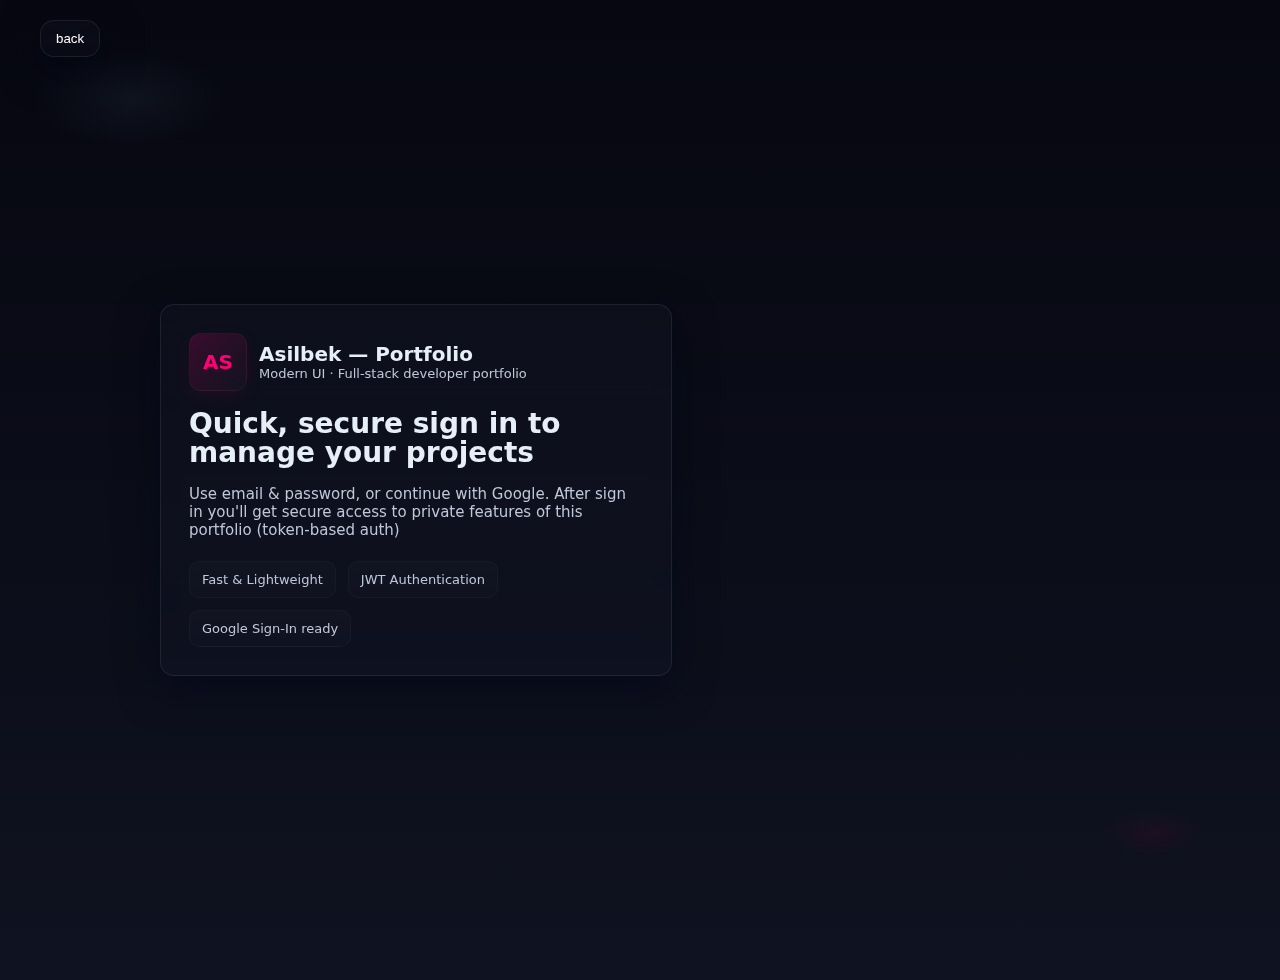
<file: index.html>
<!doctype html>
<html lang="uz">

<head>
  <meta charset="utf-8" />
  <meta name="viewport" content="width=device-width,initial-scale=1" />
  <title>Auth UI — Modern Login & Signup</title>
  <link rel="stylesheet" href="./style.css">
</head>

<body>
  <a href="https://portfolio-in-react-pearl.vercel.app/"><button class="btn-back">back</button></a>

  <main class="auth-wrap" aria-live="polite">
    <!-- LEFT HERO -->
    <aside class="auth-hero" aria-hidden="false">
      <div class="brand">
        <div class="logo">AS</div>
        <div>
          <h1>Asilbek — Portfolio</h1>
          <p>Modern UI · Full-stack developer portfolio</p>
        </div>
      </div>

      <h2 class="hero-title">Quick, secure sign in to manage your projects</h2>
      <p class="hero-desc">Use email & password, or continue with Google. After sign in you'll get secure access to
        private features of this portfolio (token-based auth)</p>

      <div class="features" aria-hidden="true">
        <div class="feature">Fast & Lightweight</div>
        <div class="feature">JWT Authentication</div>
        <div class="feature">Google Sign-In ready</div>
      </div>
    </aside>

    <!-- RIGHT CARD (LOGIN / SIGNUP) -->
    <section class="auth-card" aria-labelledby="auth-heading">
      <div class="toggle-row">
        <div class="toggle-tabs" role="tablist" aria-label="Authentication tabs">
          <div id="tab-login" class="tab active" role="tab" aria-selected="true" tabindex="0">Login</div>
          <div id="tab-signup" class="tab" role="tab" aria-selected="false" tabindex="0">Sign up</div>
        </div>

        <div class="muted-note">Secure · Encrypted · Token-based</div>
      </div>

      <!-- LOGIN FORM -->
      <form id="form-login" class="auth-form" autocomplete="on" aria-hidden="false">
        <div>
          <label for="login-email">Email</label>
          <input id="login-email" class="input" type="email" placeholder="you@domain.com" required />
        </div>

        <div>
          <label for="login-pass">Password</label>
          <input id="login-pass" class="input" type="password" placeholder="••••••••" required minlength="6" />
        </div>

        <div class="row" style="justify-content:space-between; align-items:center;">
          <button type="submit" class="btn">Sign in</button>
          <button type="button" class="btn ghost" onclick="alert('Forgot password flow goes here')">Forgot?</button>
        </div>

        <div class="divider">OR</div>

        <!-- Google Button (placeholder) -->
        <button type="button" class="social-btn" id="google-login">
          <svg width="18" height="18" viewBox="0 0 533.5 544.3" aria-hidden="true">
            <path fill="#4285F4"
              d="M533.5 278.4c0-17.4-1.6-34.2-4.6-50.4H272v95.5h146.9c-6.3 33.6-25 62-53.6 81.3v67.7h86.6c50.6-46.6 81.6-115.6 81.6-193.9z" />
            <path fill="#34A853"
              d="M272 544.3c72.9 0 134.1-24.2 178.8-65.9l-86.6-67.7c-24.1 16.2-55 25.8-92.2 25.8-70.9 0-130.9-47.9-152.3-112.2H28.6v70.4C72.9 485.3 166.4 544.3 272 544.3z" />
            <path fill="#FBBC05"
              d="M119.7 323.9c-10.9-32.6-10.9-68 0-100.6V153H28.6c-39.6 79-39.6 173.6 0 252.6l91.1-82.7z" />
            <path fill="#EA4335"
              d="M272 108.1c38.4-.6 75.6 13.2 103.7 38.8l77.6-77.6C406.1 24.8 344.9 0 272 0 166.4 0 72.9 59 28.6 153l91.1 70.9C141.1 156 201.1 108.7 272 108.1z" />
          </svg>
          <span>Continue with Google</span>
        </button>

        <div class="muted-note">By continuing, you agree to our <span class="link-like"
            onclick="alert('Show terms')">terms</span>.</div>
      </form>

      <!-- SIGNUP FORM (hidden by default) -->
      <form id="form-signup" class="auth-form" style="display:none;" autocomplete="on" aria-hidden="true">
        <div>
          <label for="signup-name">Full name</label>
          <input id="signup-name" class="input" type="text" placeholder="Your full name" required />
        </div>

        <div>
          <label for="signup-email">Email</label>
          <input id="signup-email" class="input" type="email" placeholder="you@domain.com" required />
        </div>

        <div>
          <label for="signup-pass">Password</label>
          <input id="signup-pass" class="input" type="password" placeholder="Create password" required minlength="6" />
        </div>

        <div class="row" style="justify-content:flex-end;">
          <button type="submit" class="btn">Create account</button>
        </div>

        <div class="divider">OR</div>

        <button type="button" class="social-btn" id="google-signup">
          <svg width="18" height="18" viewBox="0 0 533.5 544.3" aria-hidden="true">
            <path fill="#4285F4"
              d="M533.5 278.4c0-17.4-1.6-34.2-4.6-50.4H272v95.5h146.9c-6.3 33.6-25 62-53.6 81.3v67.7h86.6c50.6-46.6 81.6-115.6 81.6-193.9z" />
            <path fill="#34A853"
              d="M272 544.3c72.9 0 134.1-24.2 178.8-65.9l-86.6-67.7c-24.1 16.2-55 25.8-92.2 25.8-70.9 0-130.9-47.9-152.3-112.2H28.6v70.4C72.9 485.3 166.4 544.3 272 544.3z" />
            <path fill="#FBBC05"
              d="M119.7 323.9c-10.9-32.6-10.9-68 0-100.6V153H28.6c-39.6 79-39.6 173.6 0 252.6l91.1-82.7z" />
            <path fill="#EA4335"
              d="M272 108.1c38.4-.6 75.6 13.2 103.7 38.8l77.6-77.6C406.1 24.8 344.9 0 272 0 166.4 0 72.9 59 28.6 153l91.1 70.9C141.1 156 201.1 108.7 272 108.1z" />
          </svg>
          <span>Sign up with Google</span>
        </button>

        <div class="muted-note">Already have an account? <span class="link-like" id="goto-login">Sign in</span></div>
      </form>

    </section>
  </main>
  <script src="./script.js"></script>
</body>

</html>
</file>
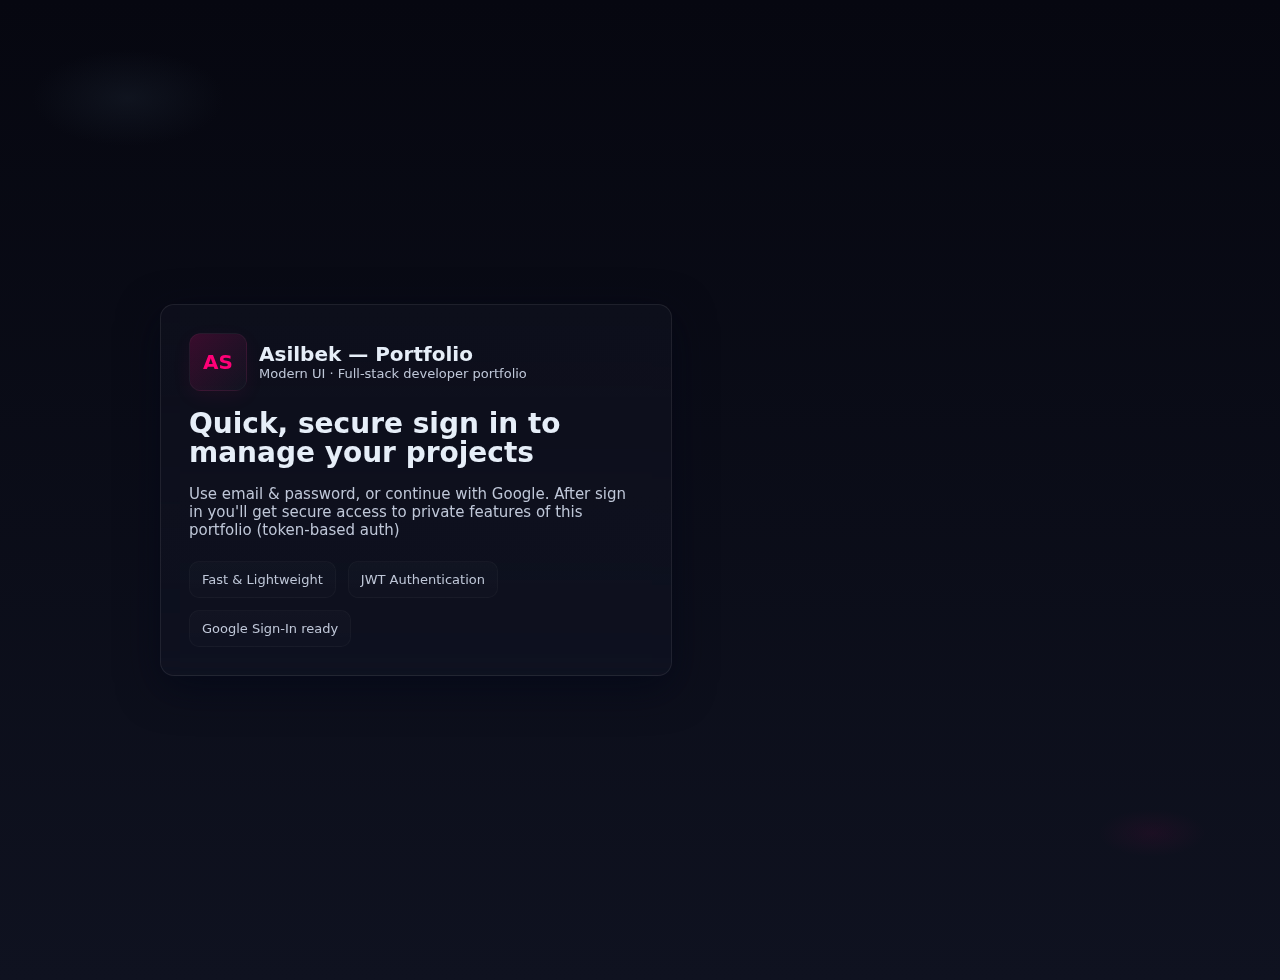
<file: auth.html>
<!doctype html>
<html lang="uz">
<head>
  <meta charset="utf-8" />
  <meta name="viewport" content="width=device-width,initial-scale=1" />
  <title>Auth UI — Modern Login & Signup</title>

  <style>
    :root{
      --bg-1: #060710;
      --bg-2: #0f1220;
      --glass: rgba(255,255,255,0.06);
      --accent: #ff0077;
      --muted: #bfc7d8;
      --radius: 14px;
      --card-w: 960px;
      --glass-border: rgba(255,255,255,0.08);
      --glass-strong: rgba(255,255,255,0.09);
      --glass-soft: rgba(255,255,255,0.03);
    }

    /* Page background */
    body{
      margin:0;
      min-height:100vh;
      font-family: Inter, ui-sans-serif, system-ui, -apple-system, "Segoe UI", Roboto, "Helvetica Neue", Arial;
      background: radial-gradient(1200px 600px at 10% 10%, rgba(31,41,55,0.35), transparent 8%),
                  radial-gradient(900px 400px at 90% 85%, rgba(255,0,119,0.06), transparent 6%),
                  linear-gradient(180deg, var(--bg-1), var(--bg-2));
      color: #e6eef8;
      display:flex;
      align-items:center;
      justify-content:center;
      padding:40px 20px;
      -webkit-font-smoothing:antialiased;
      -moz-osx-font-smoothing:grayscale;
    }

    /* Layout */
    .auth-wrap{
      width:100%;
      max-width: var(--card-w);
      display:grid;
      grid-template-columns: 1fr 420px;
      gap:28px;
      align-items:center;
    }

    /* Left hero */
    .auth-hero{
      padding:28px;
      border-radius: var(--radius);
      background: linear-gradient(180deg, rgba(255,255,255,0.02), rgba(255,255,255,0.01));
      border: 1px solid var(--glass-border);
      box-shadow: 0 12px 40px rgba(2,6,23,0.6);
      backdrop-filter: blur(8px) saturate(120%);
      overflow:hidden;
    }

    .brand{
      display:flex;
      gap:12px;
      align-items:center;
      margin-bottom:18px;
    }
    .logo{
      width:56px;
      height:56px;
      border-radius:12px;
      display:grid;
      place-items:center;
      font-weight:800;
      background: linear-gradient(135deg, rgba(255,0,119,0.18), rgba(31,41,55,0.18));
      border: 1px solid rgba(255,255,255,0.04);
      color:var(--accent);
      box-shadow: 0 6px 20px rgba(255,0,119,0.06);
      font-size:20px;
    }
    .brand h1{font-size:20px;margin:0;}
    .brand p{margin:0;color:var(--muted);font-size:13px;}

    .hero-title{
      font-size:28px;
      line-height:1.05;
      margin:10px 0 18px 0;
      font-weight:700;
    }
    .hero-desc{
      color:var(--muted);
      font-size:15px;
      max-width:55ch;
      margin-bottom:22px;
    }

    .features{
      display:flex;
      gap:12px;
      flex-wrap:wrap;
    }
    .feature{
      background: linear-gradient(180deg, rgba(255,255,255,0.02), rgba(255,255,255,0.01));
      padding:10px 12px;
      border-radius:10px;
      font-size:13px;
      color:var(--muted);
      border:1px solid var(--glass-soft);
      display:inline-flex;
      gap:10px;
      align-items:center;
    }

    /* Right card (forms) */
    .auth-card{
      padding:22px;
      border-radius:18px;
      background: linear-gradient(180deg, rgba(255,255,255,0.02), rgba(255,255,255,0.01));
      border: 1px solid var(--glass-border);
      box-shadow: 0 18px 40px rgba(2,6,23,0.6);
      backdrop-filter: blur(12px) saturate(110%);
      position:relative;
      overflow:hidden;
    }

    /* Toggle */
    .toggle-row{
      display:flex;
      gap:8px;
      align-items:center;
      justify-content:space-between;
      margin-bottom:18px;
    }
    .toggle-tabs{
      display:flex;
      gap:8px;
      background:transparent;
      border-radius:12px;
    }
    .tab{
      padding:8px 14px;
      border-radius:10px;
      cursor:pointer;
      font-weight:600;
      color:var(--muted);
      transition: all .25s ease;
      user-select:none;
    }
    .tab.active{
      background: linear-gradient(90deg, rgba(255,0,119,0.14), rgba(31,41,55,0.06));
      color:#fff;
      box-shadow: 0 6px 18px rgba(255,0,119,0.08);
      border:1px solid var(--glass-strong);
    }

    .auth-form{
      display:flex;
      flex-direction:column;
      gap:12px;
    }

    label{
      font-size:13px;
      color:var(--muted);
      display:block;
      margin-bottom:6px;
    }

    .input{
      width:100%;
      padding:12px 14px;
      border-radius:10px;
      background: rgba(255,255,255,0.03);
      border: 1px solid rgba(255,255,255,0.06);
      color: #e8f0ff;
      outline:none;
      font-size:14px;
      transition: all .18s ease;
    }
    .input::placeholder{ color: #9aa6bf; }

    .input:focus{
      box-shadow: 0 8px 28px rgba(255,0,119,0.08);
      border-color: var(--accent);
      transform: translateY(-2px);
    }

    .row{
      display:flex;
      gap:10px;
    }

    .btn{
      display:inline-flex;
      align-items:center;
      justify-content:center;
      gap:10px;
      padding:12px 14px;
      border-radius:10px;
      border:none;
      cursor:pointer;
      font-weight:700;
      background: linear-gradient(90deg, var(--accent), #ff4fa2);
      color:white;
      box-shadow: 0 12px 30px rgba(255,0,119,0.14);
      transition: transform .18s ease, box-shadow .18s ease;
      font-size:15px;
    }
    .btn:active{ transform: translateY(2px); }
    .btn.ghost{
      background:transparent;
      color:var(--muted);
      border:1px solid rgba(255,255,255,0.04);
      box-shadow:none;
      font-weight:600;
    }

    .social-btn{
      display:flex;
      gap:10px;
      align-items:center;
      justify-content:center;
      padding:10px;
      border-radius:10px;
      border:1px solid rgba(255,255,255,0.04);
      background: linear-gradient(180deg, rgba(255,255,255,0.01), rgba(255,255,255,0.02));
      color:var(--muted);
      cursor:pointer;
      transition: all .15s ease;
    }
    .social-btn:hover{
      transform: translateY(-4px);
      border-color: rgba(255,255,255,0.09);
      color:#fff;
      box-shadow: 0 10px 30px rgba(0,0,0,0.45);
    }

    /* small note */
    .muted-note{ color:var(--muted); font-size:13px; text-align:center; margin-top:6px; }

    .divider{
      display:flex;
      align-items:center;
      gap:12px;
      margin:10px 0;
    }
    .divider::before,
    .divider::after{
      content:"";
      height:1px;
      background: rgba(255,255,255,0.04);
      flex:1;
      border-radius:4px;
    }

    /* Footer actions */
    .foot{
      display:flex;
      align-items:center;
      justify-content:space-between;
      gap:10px;
      margin-top:6px;
    }
    .link-like{
      color:var(--muted);
      font-size:13px;
      text-decoration:underline dashed rgba(255,255,255,0.04);
      cursor:pointer;
    }

    /* small responsive */
    @media (max-width:980px){
      .auth-wrap{ grid-template-columns: 1fr; max-width:720px; }
      .auth-hero{ order:2; margin-top:12px; }
      .auth-card{ order:1; }
    }
    @media (max-width:520px){
      .auth-hero{ padding:20px; }
      .hero-title{ font-size:20px; }
      .brand h1{ font-size:16px; }
    }

    /* subtle entrance animation */
    .auth-card{ transform: translateY(8px); opacity:0; animation: cardIn .7s ease forwards .08s; }
    @keyframes cardIn{
      to{ transform:none; opacity:1; }
    }

    /* helper for visually-hidden but accessible text */
    .visually-hidden{
      position:absolute!important;
      height:1px;width:1px;overflow:hidden;clip:rect(1px,1px,1px,1px);
      white-space:nowrap;border:0;padding:0;margin:-1px;
    }
  </style>
</head>
<body>

  <main class="auth-wrap" aria-live="polite">
    <!-- LEFT HERO -->
    <aside class="auth-hero" aria-hidden="false">
      <div class="brand">
        <div class="logo">AS</div>
        <div>
          <h1>Asilbek — Portfolio</h1>
          <p>Modern UI · Full-stack developer portfolio</p>
        </div>
      </div>

      <h2 class="hero-title">Quick, secure sign in to manage your projects</h2>
      <p class="hero-desc">Use email & password, or continue with Google. After sign in you'll get secure access to private features of this portfolio (token-based auth)</p>

      <div class="features" aria-hidden="true">
        <div class="feature">Fast & Lightweight</div>
        <div class="feature">JWT Authentication</div>
        <div class="feature">Google Sign-In ready</div>
      </div>
    </aside>

    <!-- RIGHT CARD (LOGIN / SIGNUP) -->
    <section class="auth-card" aria-labelledby="auth-heading">
      <div class="toggle-row">
        <div class="toggle-tabs" role="tablist" aria-label="Authentication tabs">
          <div id="tab-login" class="tab active" role="tab" aria-selected="true" tabindex="0">Login</div>
          <div id="tab-signup" class="tab" role="tab" aria-selected="false" tabindex="0">Sign up</div>
        </div>

        <div class="muted-note">Secure · Encrypted · Token-based</div>
      </div>

      <!-- LOGIN FORM -->
      <form id="form-login" class="auth-form" autocomplete="on" aria-hidden="false">
        <div>
          <label for="login-email">Email</label>
          <input id="login-email" class="input" type="email" placeholder="you@domain.com" required />
        </div>

        <div>
          <label for="login-pass">Password</label>
          <input id="login-pass" class="input" type="password" placeholder="••••••••" required minlength="6" />
        </div>

        <div class="row" style="justify-content:space-between; align-items:center;">
          <button type="submit" class="btn">Sign in</button>
          <button type="button" class="btn ghost" onclick="alert('Forgot password flow goes here')">Forgot?</button>
        </div>

        <div class="divider">OR</div>

        <!-- Google Button (placeholder) -->
        <button type="button" class="social-btn" id="google-login">
          <svg width="18" height="18" viewBox="0 0 533.5 544.3" aria-hidden="true"><path fill="#4285F4" d="M533.5 278.4c0-17.4-1.6-34.2-4.6-50.4H272v95.5h146.9c-6.3 33.6-25 62-53.6 81.3v67.7h86.6c50.6-46.6 81.6-115.6 81.6-193.9z"/><path fill="#34A853" d="M272 544.3c72.9 0 134.1-24.2 178.8-65.9l-86.6-67.7c-24.1 16.2-55 25.8-92.2 25.8-70.9 0-130.9-47.9-152.3-112.2H28.6v70.4C72.9 485.3 166.4 544.3 272 544.3z"/><path fill="#FBBC05" d="M119.7 323.9c-10.9-32.6-10.9-68 0-100.6V153H28.6c-39.6 79-39.6 173.6 0 252.6l91.1-82.7z"/><path fill="#EA4335" d="M272 108.1c38.4-.6 75.6 13.2 103.7 38.8l77.6-77.6C406.1 24.8 344.9 0 272 0 166.4 0 72.9 59 28.6 153l91.1 70.9C141.1 156 201.1 108.7 272 108.1z"/></svg>
          <span>Continue with Google</span>
        </button>

        <div class="muted-note">By continuing, you agree to our <span class="link-like" onclick="alert('Show terms')">terms</span>.</div>
      </form>

      <!-- SIGNUP FORM (hidden by default) -->
      <form id="form-signup" class="auth-form" style="display:none;" autocomplete="on" aria-hidden="true">
        <div>
          <label for="signup-name">Full name</label>
          <input id="signup-name" class="input" type="text" placeholder="Your full name" required />
        </div>

        <div>
          <label for="signup-email">Email</label>
          <input id="signup-email" class="input" type="email" placeholder="you@domain.com" required />
        </div>

        <div>
          <label for="signup-pass">Password</label>
          <input id="signup-pass" class="input" type="password" placeholder="Create password" required minlength="6" />
        </div>

        <div class="row" style="justify-content:flex-end;">
          <button type="submit" class="btn">Create account</button>
        </div>

        <div class="divider">OR</div>

        <button type="button" class="social-btn" id="google-signup">
          <svg width="18" height="18" viewBox="0 0 533.5 544.3" aria-hidden="true"><path fill="#4285F4" d="M533.5 278.4c0-17.4-1.6-34.2-4.6-50.4H272v95.5h146.9c-6.3 33.6-25 62-53.6 81.3v67.7h86.6c50.6-46.6 81.6-115.6 81.6-193.9z"/><path fill="#34A853" d="M272 544.3c72.9 0 134.1-24.2 178.8-65.9l-86.6-67.7c-24.1 16.2-55 25.8-92.2 25.8-70.9 0-130.9-47.9-152.3-112.2H28.6v70.4C72.9 485.3 166.4 544.3 272 544.3z"/><path fill="#FBBC05" d="M119.7 323.9c-10.9-32.6-10.9-68 0-100.6V153H28.6c-39.6 79-39.6 173.6 0 252.6l91.1-82.7z"/><path fill="#EA4335" d="M272 108.1c38.4-.6 75.6 13.2 103.7 38.8l77.6-77.6C406.1 24.8 344.9 0 272 0 166.4 0 72.9 59 28.6 153l91.1 70.9C141.1 156 201.1 108.7 272 108.1z"/></svg>
          <span>Sign up with Google</span>
        </button>

        <div class="muted-note">Already have an account? <span class="link-like" id="goto-login">Sign in</span></div>
      </form>

    </section>
  </main>

  <script>
    // Simple tab toggle (keeps focus and accessibility attributes)
    const tabLogin = document.getElementById('tab-login');
    const tabSignup = document.getElementById('tab-signup');
    const formLogin = document.getElementById('form-login');
    const formSignup = document.getElementById('form-signup');
    const gotoLogin = document.getElementById('goto-login');

    function activateLogin(){
      tabLogin.classList.add('active');
      tabLogin.setAttribute('aria-selected','true');
      tabSignup.classList.remove('active');
      tabSignup.setAttribute('aria-selected','false');

      formLogin.style.display = '';
      formLogin.setAttribute('aria-hidden','false');
      formSignup.style.display = 'none';
      formSignup.setAttribute('aria-hidden','true');
    }

    function activateSignup(){
      tabSignup.classList.add('active');
      tabSignup.setAttribute('aria-selected','true');
      tabLogin.classList.remove('active');
      tabLogin.setAttribute('aria-selected','false');

      formSignup.style.display = '';
      formSignup.setAttribute('aria-hidden','false');
      formLogin.style.display = 'none';
      formLogin.setAttribute('aria-hidden','true');
    }

    tabLogin.addEventListener('click', activateLogin);
    tabSignup.addEventListener('click', activateSignup);
    tabLogin.addEventListener('keydown', (e)=>{ if(e.key==='Enter' || e.key===' ') activateLogin() });
    tabSignup.addEventListener('keydown', (e)=>{ if(e.key==='Enter' || e.key===' ') activateSignup() });
    gotoLogin && gotoLogin.addEventListener('click', activateLogin);

    // Placeholder handlers for forms (replace with real fetch to your backend)
    formLogin.addEventListener('submit', (e) => {
      e.preventDefault();
      const email = document.getElementById('login-email').value;
      alert('You would send these to backend:\n' + email + '\n(Implement fetch POST to /api/login and receive JWT)');
    });

    formSignup.addEventListener('submit', (e) => {
      e.preventDefault();
      const name = document.getElementById('signup-name').value;
      alert('Signup flow — send to backend:\n' + name + '\n(Implement fetch POST to /api/signup)');
    });

    // Google buttons: these are placeholders — integrate Google Identity or One Tap later
    document.getElementById('google-login').addEventListener('click', () => {
      alert('Open Google sign-in flow here (frontend). After Google returns credential, POST it to your backend /api/auth-google to get JWT.');
    });
    document.getElementById('google-signup').addEventListener('click', () => {
      alert('Same as above — Google Sign Up flow.');
    });
  </script>

</body>
</html>
</file>
<file: style.css>
:root{
      --bg-1: #060710;
      --bg-2: #0f1220;
      --glass: rgba(255,255,255,0.06);
      --accent: #ff0077;
      --muted: #bfc7d8;
      --radius: 14px;
      --card-w: 960px;
      --glass-border: rgba(255,255,255,0.08);
      --glass-strong: rgba(255,255,255,0.09);
      --glass-soft: rgba(255,255,255,0.03);
    }

    .btn-back {
      position: absolute;
      top: 20px;
      left: 40px;
      color: #fff;
      padding: 10px 15px;
      border-radius: var(--radius);
      background: linear-gradient(180deg, rgba(255,255,255,0.02), rgba(255,255,255,0.01));
      border: 1px solid var(--glass-border);
      box-shadow: 0 12px 40px rgba(2,6,23,0.6);
      backdrop-filter: blur(8px) saturate(120%);
    }

    /* Page background */
    body{
      margin:0;
      min-height:100vh;
      font-family: Inter, ui-sans-serif, system-ui, -apple-system, "Segoe UI", Roboto, "Helvetica Neue", Arial;
      background: radial-gradient(1200px 600px at 10% 10%, rgba(31,41,55,0.35), transparent 8%),
                  radial-gradient(900px 400px at 90% 85%, rgba(255,0,119,0.06), transparent 6%),
                  linear-gradient(180deg, var(--bg-1), var(--bg-2));
      color: #e6eef8;
      display:flex;
      align-items:center;
      justify-content:center;
      padding:40px 20px;
      -webkit-font-smoothing:antialiased;
      -moz-osx-font-smoothing:grayscale;
    }

    /* Layout */
    .auth-wrap{
      width:100%;
      max-width: var(--card-w);
      display:grid;
      grid-template-columns: 1fr 420px;
      gap:28px;
      align-items:center;
    }

    /* Left hero */
    .auth-hero{
      padding:28px;
      border-radius: var(--radius);
      background: linear-gradient(180deg, rgba(255,255,255,0.02), rgba(255,255,255,0.01));
      border: 1px solid var(--glass-border);
      box-shadow: 0 12px 40px rgba(2,6,23,0.6);
      backdrop-filter: blur(8px) saturate(120%);
      overflow:hidden;
    }

    .brand{
      display:flex;
      gap:12px;
      align-items:center;
      margin-bottom:18px;
    }
    .logo{
      width:56px;
      height:56px;
      border-radius:12px;
      display:grid;
      place-items:center;
      font-weight:800;
      background: linear-gradient(135deg, rgba(255,0,119,0.18), rgba(31,41,55,0.18));
      border: 1px solid rgba(255,255,255,0.04);
      color:var(--accent);
      box-shadow: 0 6px 20px rgba(255,0,119,0.06);
      font-size:20px;
    }
    .brand h1{font-size:20px;margin:0;}
    .brand p{margin:0;color:var(--muted);font-size:13px;}

    .hero-title{
      font-size:28px;
      line-height:1.05;
      margin:10px 0 18px 0;
      font-weight:700;
    }
    .hero-desc{
      color:var(--muted);
      font-size:15px;
      max-width:55ch;
      margin-bottom:22px;
    }

    .features{
      display:flex;
      gap:12px;
      flex-wrap:wrap;
    }
    .feature{
      background: linear-gradient(180deg, rgba(255,255,255,0.02), rgba(255,255,255,0.01));
      padding:10px 12px;
      border-radius:10px;
      font-size:13px;
      color:var(--muted);
      border:1px solid var(--glass-soft);
      display:inline-flex;
      gap:10px;
      align-items:center;
    }

    /* Right card (forms) */
    .auth-card{
      padding:22px;
      border-radius:18px;
      background: linear-gradient(180deg, rgba(255,255,255,0.02), rgba(255,255,255,0.01));
      border: 1px solid var(--glass-border);
      box-shadow: 0 18px 40px rgba(2,6,23,0.6);
      backdrop-filter: blur(12px) saturate(110%);
      position:relative;
      overflow:hidden;
    }

    /* Toggle */
    .toggle-row{
      display:flex;
      gap:8px;
      align-items:center;
      justify-content:space-between;
      margin-bottom:18px;
    }
    .toggle-tabs{
      display:flex;
      gap:8px;
      background:transparent;
      border-radius:12px;
    }
    .tab{
      padding:8px 14px;
      border-radius:10px;
      cursor:pointer;
      font-weight:600;
      color:var(--muted);
      transition: all .25s ease;
      user-select:none;
    }
    .tab.active{
      background: linear-gradient(90deg, rgba(255,0,119,0.14), rgba(31,41,55,0.06));
      color:#fff;
      box-shadow: 0 6px 18px rgba(255,0,119,0.08);
      border:1px solid var(--glass-strong);
    }

    .auth-form{
      display:flex;
      flex-direction:column;
      gap:12px;
    }

    label{
      font-size:13px;
      color:var(--muted);
      display:block;
      margin-bottom:6px;
    }

    .input{
      width:100%;
      padding:12px 14px;
      border-radius:10px;
      background: rgba(255,255,255,0.03);
      border: 1px solid rgba(255,255,255,0.06);
      color: #e8f0ff;
      outline:none;
      font-size:14px;
      transition: all .18s ease;
    }
    .input::placeholder{ color: #9aa6bf; }

    .input:focus{
      box-shadow: 0 8px 28px rgba(255,0,119,0.08);
      border-color: var(--accent);
      transform: translateY(-2px);
    }

    .row{
      display:flex;
      gap:10px;
    }

    .btn{
      display:inline-flex;
      align-items:center;
      justify-content:center;
      gap:10px;
      padding:12px 14px;
      border-radius:10px;
      border:none;
      cursor:pointer;
      font-weight:700;
      background: linear-gradient(90deg, var(--accent), #ff4fa2);
      color:white;
      box-shadow: 0 12px 30px rgba(255,0,119,0.14);
      transition: transform .18s ease, box-shadow .18s ease;
      font-size:15px;
    }
    .btn:active{ transform: translateY(2px); }
    .btn.ghost{
      background:transparent;
      color:var(--muted);
      border:1px solid rgba(255,255,255,0.04);
      box-shadow:none;
      font-weight:600;
    }

    .social-btn{
      display:flex;
      gap:10px;
      align-items:center;
      justify-content:center;
      padding:10px;
      border-radius:10px;
      border:1px solid rgba(255,255,255,0.04);
      background: linear-gradient(180deg, rgba(255,255,255,0.01), rgba(255,255,255,0.02));
      color:var(--muted);
      cursor:pointer;
      transition: all .15s ease;
    }
    .social-btn:hover{
      transform: translateY(-4px);
      border-color: rgba(255,255,255,0.09);
      color:#fff;
      box-shadow: 0 10px 30px rgba(0,0,0,0.45);
    }

    /* small note */
    .muted-note{ color:var(--muted); font-size:13px; text-align:center; margin-top:6px; }

    .divider{
      display:flex;
      align-items:center;
      gap:12px;
      margin:10px 0;
    }
    .divider::before,
    .divider::after{
      content:"";
      height:1px;
      background: rgba(255,255,255,0.04);
      flex:1;
      border-radius:4px;
    }

    /* Footer actions */
    .foot{
      display:flex;
      align-items:center;
      justify-content:space-between;
      gap:10px;
      margin-top:6px;
    }
    .link-like{
      color:var(--muted);
      font-size:13px;
      text-decoration:underline dashed rgba(255,255,255,0.04);
      cursor:pointer;
    }

    /* small responsive */
    @media (max-width:980px){
      .auth-wrap{ grid-template-columns: 1fr; max-width:720px; }
      .auth-hero{ order:2; margin-top:12px; }
      .auth-card{ order:1; }
    }
    @media (max-width:520px){
      .auth-hero{ padding:20px; }
      .hero-title{ font-size:20px; }
      .brand h1{ font-size:16px; }
    }

    /* subtle entrance animation */
    .auth-card{ transform: translateY(8px); opacity:0; animation: cardIn .7s ease forwards .08s; }
    @keyframes cardIn{
      to{ transform:none; opacity:1; }
    }

    /* helper for visually-hidden but accessible text */
    .visually-hidden{
      position:absolute!important;
      height:1px;width:1px;overflow:hidden;clip:rect(1px,1px,1px,1px);
      white-space:nowrap;border:0;padding:0;margin:-1px;
    }
</file>
